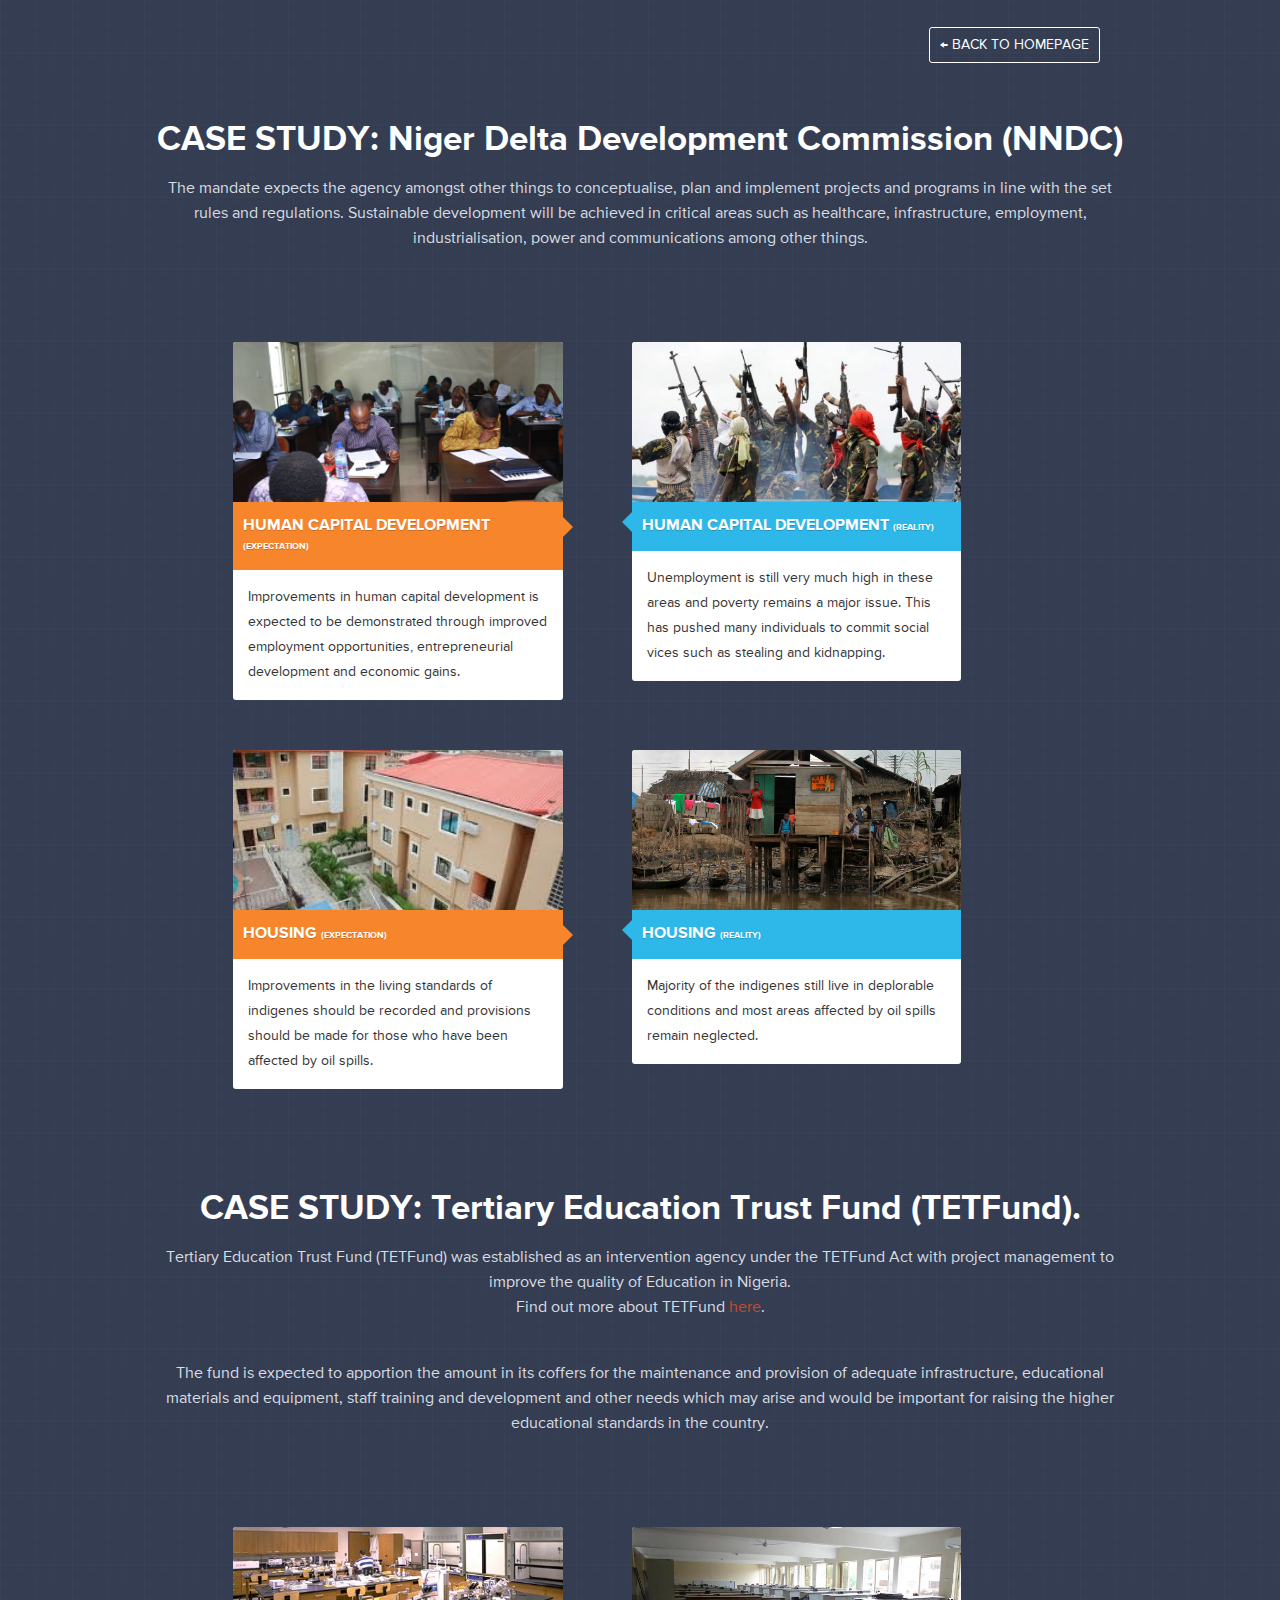
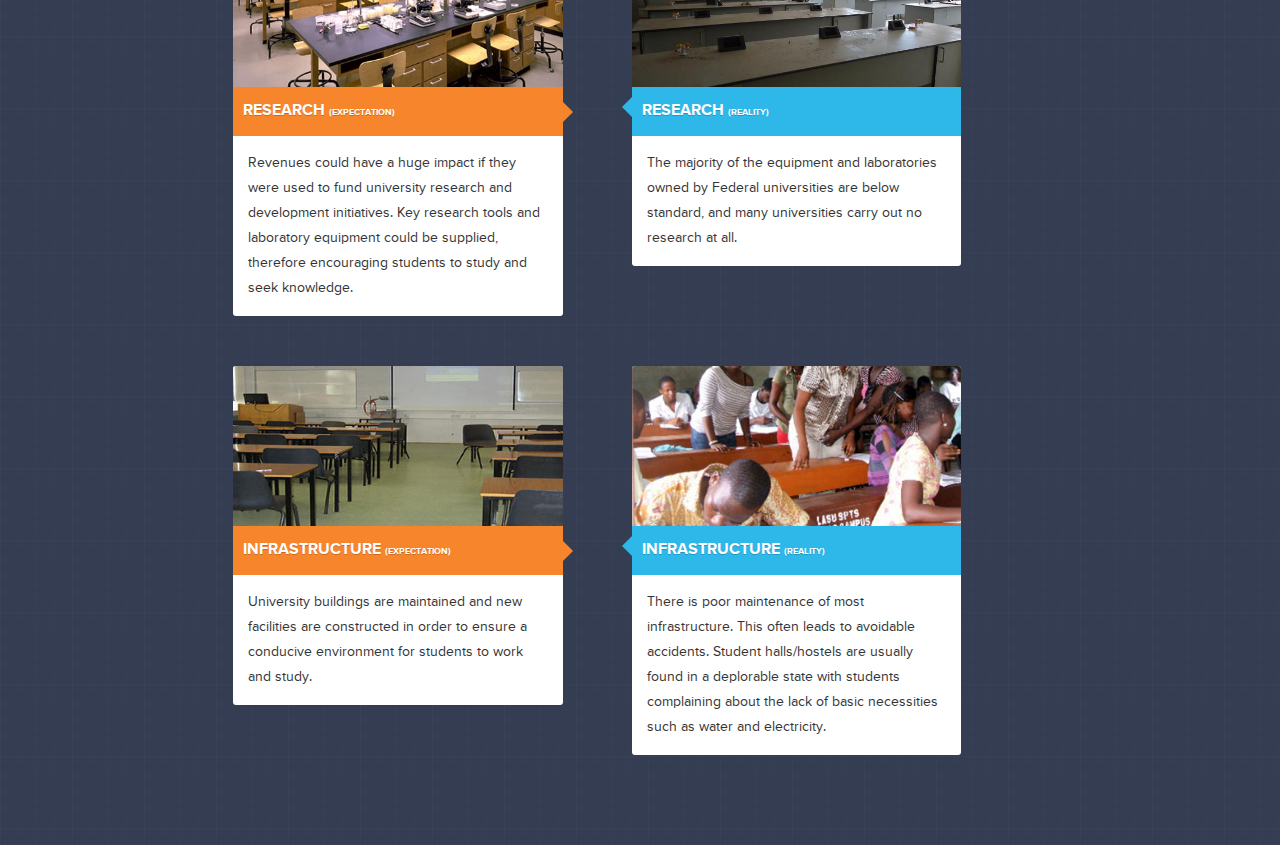
<file: case-study.html>
<!doctype html>
<html>
  <head>
    <meta charset="utf-8">
    <meta name="description" content="">
    <meta name="viewport" content="width=device-width, initial-scale=1">
    <title>Funnel</title>
    <link rel="stylesheet" href="css/gumby.min.css">
    <link rel="stylesheet" href="css/home.css">
    <link rel="stylesheet" href="css/style.css">
  </head>
  <body>
  	<div class="page-wrap">

      <section class="case-study">
          <div class="container">
		  <div class="row">
              <div class="seven columns pull_right">
                  <nav class="main-nav">
                      <ul>
                        <li><a href="/" style="color: white; padding: 10px; border: 1px solid white;border-radius: 3px;">← Back to homepage</a></li>
                      </ul>
                  </nav>
              </div>
            </div>
            <div class="section-head">
              <div class="row">
                <h2>CASE STUDY: Niger Delta Development Commission (NNDC)</h2>
                <p>The mandate expects the agency amongst other things to conceptualise, plan and implement projects and programs in line with the set rules and regulations. Sustainable development will be achieved in critical areas such as healthcare, infrastructure, employment, industrialisation, power and communications among other things.</p>
              </div>
            </div>
            <div class="row">

                <div class="pair ten columns centered">
                    <div class="five columns  vision">
                        <div class="case-box">
                          <div class="image">
                            <img src="img/nddc-hcdev.jpg" />
                          </div>
                          <div class="title">
                              <h3>Human Capital Development <small style="color: white">(EXPECTATION)</small></h3>
                              <div class="arrow arrow-right"></div>
                          </div>
                          <p>Improvements in human capital development is expected to be demonstrated through improved employment opportunities, entrepreneurial development and economic gains.</p>
                        </div>
                    </div>
                    <div class="one columns middle">

                    </div>
                    <div class="five columns reality">
                        <div class="case-box">
                          <div class="image">
                            <img src="img/nddc-hcdev-r.jpg" />
                          </div>
                          <div class="title">
                              <h3>Human Capital Development <small style="color: white">(REALITY)</small></h3>
                              <div class="arrow arrow-left"></div>
                          </div>
                          <p>Unemployment is still very much high in these areas and poverty remains a major issue. This has pushed many individuals to commit social vices such as stealing and kidnapping.</p>
                        </div>
                    </div>
                </div>

                <div class="pair ten columns centered">
                    <div class="five columns  vision">
                        <div class="case-box">
                          <div class="image">
                            <img src="img/nddc-housing.jpg" />
                          </div>
                          <div class="title">
                              <h3>Housing <small style="color: white">(EXPECTATION)</small></h3>
                              <div class="arrow arrow-right"></div>
                          </div>
                          <p>Improvements in the living standards of indigenes should be recorded and provisions should be made for those who have been affected by oil spills.</p>
                        </div>
                    </div>
                    <div class="one columns middle">

                    </div>
                    <div class="five columns reality">
                        <div class="case-box">
                          <div class="image">
                            <img src="img/nddc-housing-r.jpg" />
                          </div>
                          <div class="title">
                              <h3>Housing <small style="color: white">(REALITY)</small></h3>
                              <div class="arrow arrow-left"></div>
                          </div>
                          <p>Majority of the indigenes still live in deplorable conditions and most areas affected by oil spills remain neglected.</p>
                        </div>
                    </div>
                </div>
            </div>
            <div class="row">
                <div class="section-head">
                  <div class="row">
                    <h2>CASE STUDY: Tertiary Education Trust Fund (TETFund).</h2>
                    <p>Tertiary Education Trust Fund (TETFund) was established as an intervention agency under the TETFund Act with project management to improve the quality of Education in Nigeria.<br>Find out more about TETFund <a href="http://www.tetfund.gov.ng/" target="_blank">here</a>.</p><br>
                    <p>The fund is expected to apportion the amount in its coffers for the maintenance and provision of adequate infrastructure, educational materials and equipment, staff training and development and other needs which may arise and would be important for raising the higher educational standards in the country.</p>
                  </div>
                </div>
                <div class="pair ten columns centered">
                    <div class="five columns  vision">
                        <div class="case-box">
                          <div class="image">
                            <img src="img/tetF-research.jpg" />
                          </div>
                          <div class="title">
                              <h3> Research <small style="color: white">(EXPECTATION)</small> </h3>
                              <div class="arrow arrow-right"></div>
                          </div>
                          <p>Revenues could have a huge impact if they were used to fund university research and development initiatives. Key research tools and laboratory equipment could be supplied, therefore encouraging students to study and seek knowledge.</p>
                        </div>
                    </div>
                    <div class="one columns middle">

                    </div>
                    <div class="five columns reality">
                        <div class="case-box">
                          <div class="image">
                            <img src="img/tetF-research-r.jpg" />
                          </div>
                          <div class="title">
                              <h3> Research <small style="color: white">(REALITY)</small> </h3>
                              <div class="arrow arrow-left"></div>
                          </div>
                          <p>The majority of the equipment and laboratories owned by Federal universities are below standard, and many universities carry out no research at all.</p>
                        </div>
                    </div>
                </div>
                <div class="pair ten columns centered">
                    <div class="five columns  vision">
                        <div class="case-box">
                          <div class="image">
                            <img src="img/tetF-inrastructure.jpg" />
                          </div>
                          <div class="title">
                              <h3> Infrastructure <small style="color: white">(EXPECTATION)</small> </h3>
                              <div class="arrow arrow-right"></div>
                          </div>
                          <p>University buildings are maintained and new facilities are constructed in order to ensure a conducive environment for students to work and study.</p>
                        </div>
                    </div>
                    <div class="one columns middle">

                    </div>
                    <div class="five columns reality">
                        <div class="case-box">
                          <div class="image">
                            <img src="img/tetF-inrastructure-r.jpg" />
                          </div>
                          <div class="title">
                              <h3> Infrastructure <small style="color: white">(REALITY)</small> </h3>
                              <div class="arrow arrow-left"></div>
                          </div>
                          <p>There is poor maintenance of most infrastructure. This often leads to avoidable accidents. Student halls/hostels are usually found in a deplorable state with students complaining about the lack of basic necessities such as water and electricity.</p>
                        </div>
                    </div>
                </div>

            </div>
          </div>
      </section>

  	</div>
        <script src="js/libs/jquery-1.8.3.min.js"></script>
        <script src="js/libs/modernizr-2.6.2.min.js"></script>
        <script src="js/imgliquid-min.js"></script>
        <script src="js/libs/gumby.min.js"></script>
        <script src="js/libs/gumby.init.js"></script>
        <script src="js/main.js"></script>
  </body>
</html>
</file>
<file: css/home.css>
.skiplink{
	background: none;
}
.home{
	background: url(../img/home-bg.png) bottom center no-repeat;
	background-size: 60%;
}
.home .twelve.columns.alpha{
	padding-top:20px;
	margin-bottom: 20px;
}
.main-nav{
	text-align: right;
}
.main-nav li{
	display: inline-block;
	margin-right: 30px;
	line-height: 50px;
	text-transform: uppercase;
	font-weight: 500;
}
.main-nav li a{
	color: rgba(68,68,68,.8);
}
.home-blurb{
	margin-top: 20px;
	text-align: center;
}
.home-blurb h1{
	font-size: 50px;
	display: block;
}
.home-blurb p{
	margin-top: 10px;
	font-size: 25px;
}
.home-button {
	margin-top: 40px;
}
.home-blurb .home-button a{
	background: #eb3e38;
}
.home-button a{
	display: block;
	font-size: 20px;
	color: #fff;
	padding: 15px 20px;
	text-align: :center;
	-webkit-transition: all 0.3s ease-in 0s;
	-moz-transition: all 0.3s ease-in 0s;
	transition: all 0.3s ease-in 0s;
	-webkit-appearance: none;
	-moz-appearance: none;
	border-radius:3px;
}
.home-button .home-button a:hover{
	background: #b22c28;
}

.follow-money{
	z-index: 0;
}
.case-study{
	background: url(../img/case-study.jpg) repeat;
	z-index: 99;
	margin-top: -20px !important;
	padding: 40px 0;

}

.case-study .seven.columns .image{
	height: 400px;
	border: 3px solid rgba(255,255,255,1);
}
.case-content{
	margin-top: 50px;
	color: #ffffff;
}
.case-content h2{
	margin-bottom: 20px;
	color: #ffffff;
}

.case-content a{
	margin-top: 20px;
	display: block;
	padding: 10px 20px;
	text-align: center;
	background: #2ebae8;
	display: block;
	text-transform: uppercase;
	color: #ffffff;
}

.case-content p{
	color: #ffffff;
}

.pair .middle{
	margin: 0 !important;
}
.case-box{
	background: #ffffff;
	margin-bottom: 50px;
	border-radius: 3px;
}
.case-box .image{
	width: 100%;
	height: 160px;
	margin: 0;
	border-radius: 3px 3px 0 0;
}
.case-box .title{
	margin: 0;
	padding: 15px 10px;
	position: relative;
}
.case-box .title h3{
	font-size: 16px;
	text-transform: uppercase;
	font-weight: 600;
	color: #ffffff;
	text-shadow: 0px 1px 0 rgba(0,0,0,0.2);
}

.case-box p{
	padding: 15px;
	font-size: 14px;
}

.vision .case-box .title{
 background: #F7852B;
}
.reality .case-box .title{
 background: #2DB8E9;
}
.arrow{
	position: absolute;
}
.arrow-right {
	width: 0;
	height: 0;
	border-top: 15px solid transparent;
	border-bottom: 15px solid transparent;

	border-left: 15px solid #f7852b;
	right: -10px;
	top:10px;
}
.arrow-left {
	width: 0;
	height: 0;
	left: -10px;
	top:10px;
	border-top: 10px solid transparent;
	border-bottom: 10px solid transparent;

	border-right:10px solid #2db8e9;
}
</file>
<file: css/gumby.min.css>
@charset "UTF-8";html,body,div,span,applet,object,iframe,h1,h2,h3,h4,h5,h6,p,blockquote,pre,a,abbr,acronym,address,big,cite,code,del,dfn,em,img,ins,kbd,q,s,samp,small,strike,strong,sub,sup,tt,var,b,u,i,center,dl,dt,dd,ol,ul,li,fieldset,form,label,legend,table,caption,tbody,tfoot,thead,tr,th,td,article,aside,canvas,details,embed,figure,figcaption,footer,header,hgroup,menu,nav,output,ruby,section,summary,time,mark,audio,video{margin:0;padding:0;border:0;font:inherit;font-size:100%;vertical-align:baseline}html{line-height:1}ol,ul{list-style:none}table{border-collapse:collapse;border-spacing:0}caption,th,td{text-align:left;font-weight:normal;vertical-align:middle}q,blockquote{quotes:none}q:before,q:after,blockquote:before,blockquote:after{content:"";content:none}a img{border:0}article,aside,details,figcaption,figure,footer,header,hgroup,menu,nav,section,summary{display:block}* html{font-size:87.5%}html{font-size:14px;line-height:1.85714em}html *{-webkit-box-sizing:border-box;-moz-box-sizing:border-box;box-sizing:border-box}body{background:white;font-family:"Helvetica Neue", Helvetica, Arial, sans-serif;font-weight:400;color:#555;position:relative;-webkit-font-smoothing:antialiased}@media only screen and (max-width:767px){body{-webkit-text-size-adjust:none;-ms-text-size-adjust:none;width:100%;min-width:0}}.ie9{font-family:"Helvetica Neue", Helvetica, Arial, sans-serif}.ie9 *{font-family:"Helvetica Neue", Helvetica, Arial, sans-serif}.hide{display:none}.hide.active,.show{display:block}.fixed{position:fixed}@media only screen and (max-width:768px){.fixed{position:relative!important}}h1,h2,h3,h4,h5,h6{font-family:"Helvetica Neue", Helvetica, Arial, sans-serif;font-weight:Normal;color:#444;text-rendering:optimizeLegibility;padding-top:.312em;line-height:1.32043em;padding-bottom:.312em}h1 a,h2 a,h3 a,h4 a,h5 a,h6 a{color:#d04526}@media only screen and (max-width:767px){h1,h2,h3,h4,h5,h6{word-wrap:break-word}}h1{font-size:59px;font-size:3.6875rem}h1.xlarge{font-size:96px;font-size:6rem}h1.xxlarge{font-size:126px;font-size:7.875rem}h1.absurd{font-size:155px;font-size:9.6875rem}h2{font-size:37px;font-size:2.3125rem}h3{font-size:30px;font-size:1.875rem}h4{font-size:23px;font-size:1.4375rem}h5{font-size:18px;font-size:1.125rem}h6{font-size:14px;font-size:.875rem}@media only screen and (max-width:767px){h1{font-size:37px;font-size:2.3125rem}h2{font-size:36px;font-size:2.25rem}}.subhead{color:#777;font-weight:normal;margin-bottom:20px}p{font-family:"Helvetica Neue", Helvetica, Arial, sans-serif;font-weight:400;font-size:14px;font-size:.875rem;margin-bottom:13px;line-height:1.85714em}p.lead{font-size:17.5px;font-size:1.09375rem;margin-bottom:18px}@media only screen and (max-width:768px){p{font-size:15.4px;font-size:.9625rem;line-height:1.85714em}}a{color:#d04526;text-decoration:none;outline:0;line-height:inherit}a:hover{color:#c03d20}ul,ol{margin-bottom:.312em}ul{list-style:none outside}ol{list-style:decimal;margin-left:30px}ul.square,ul.circle,ul.disc{margin-left:25px}ul.square{list-style:square outside}ul.circle{list-style:circle outside}ul.disc{list-style:disc outside}ul ul{margin:4px 0 5px 25px}ol ol{margin:4px 0 5px 30px}li{padding-bottom:.312em}ul.large li{line-height:21px}dl dt{font-weight:bold;font-size:14px;font-size:.875rem}@media only screen and (max-width:768px){ul,ol,dl,p{text-align:left}}em{font-style:italic;line-height:inherit}strong{font-weight:700;line-height:inherit}small{font-size:56.4%;line-height:inherit}h1 small,h2 small,h3 small,h4 small,h5 small{color:#777}blockquote{line-height:20px;color:#777;margin:0 0 18px;padding:9px 20px 0 19px;border-left:5px solid #ccc}blockquote p{line-height:20px;color:#777}blockquote cite{display:block;font-size:12px;font-size:1.2rem;color:#555}blockquote cite:before{content:"\2014 \0020"}blockquote cite a{color:#555}blockquote cite a:visited{color:#555}hr{border:1px solid #ccc;clear:both;margin:16px 0 18px;height:0}abbr,acronym{text-transform:uppercase;font-size:90%;color:#222;border-bottom:1px solid #ccc;cursor:help}abbr{text-transform:none}@media print{*{background:transparent!important;color:black!important;text-shadow:none!important;filter:none!important;-ms-filter:none!important}p a{color:#555!important;text-decoration:underline}p a:visited{color:#555!important;text-decoration:underline}p a[href]:after{content:" (" attr(href) ")"}abbr[title]:after{content:" (" attr(title) ")"}.ir a:after{content:""}a[href^="javascript:"]:after,a[href^="#"]:after{content:""}pre,blockquote{border:1px solid #999;page-break-inside:avoid}thead{display:table-header-group}tr,img{page-break-inside:avoid}@page{margin:.5cm}p,h2,h3{orphans:3;widows:3}h2,h3{page-break-after:avoid}}.row{width:100%;max-width:980px;min-width:320px;margin:0 auto}@media only screen and (max-width:1000px){.row{padding:0 20px}}.row .row{min-width:0}@media only screen and (max-width:1000px){.row .row{padding:0}}.column,.columns{margin-left:2.04082%;float:left;min-height:1px;position:relative;-webkit-box-sizing:border-box;-moz-box-sizing:border-box;box-sizing:border-box}.column:first-child,.columns:first-child,.alpha{margin-left:0}.column.omega,.columns.omega{float:right}.row .one.column,.row .one.columns,.sixteen.colgrid .row .one.columns{width:6.46259%}.row .two.columns{width:14.96599%}.row .three.columns{width:23.46939%}.row .four.columns{width:31.97279%}.row .five.columns{width:40.47619%}.row .six.columns{width:48.97959%}.row .seven.columns{width:57.48299%}.row .eight.columns{width:65.98639%}.row .nine.columns{width:74.4898%}.row .ten.columns{width:82.9932%}.row .eleven.columns{width:91.4966%}.row .twelve.columns{width:100%}.row .push_one{margin-left:10.54422%}.row .push_one:first-child{margin-left:8.5034%}.row .push_two{margin-left:19.04762%}.row .push_two:first-child{margin-left:17.0068%}.row .push_three{margin-left:27.55102%}.row .push_three:first-child{margin-left:25.5102%}.row .push_four{margin-left:36.05442%}.row .push_four:first-child{margin-left:34.01361%}.row .push_five{margin-left:44.55782%}.row .push_five:first-child{margin-left:42.51701%}.row .push_six{margin-left:53.06122%}.row .push_six:first-child{margin-left:51.02041%}.row .push_seven{margin-left:61.56463%}.row .push_seven:first-child{margin-left:59.52381%}.row .push_eight{margin-left:70.06803%}.row .push_eight:first-child{margin-left:68.02721%}.row .push_nine{margin-left:78.57143%}.row .push_nine:first-child{margin-left:76.53061%}.row .push_ten{margin-left:87.07483%}.row .push_ten:first-child{margin-left:85.03401%}.row .push_eleven{margin-left:95.57823%}.row .push_eleven:first-child{margin-left:93.53741%}.row .one.centered{margin-left:46.76871%}.row .two.centered{margin-left:42.51701%}.row .three.centered{margin-left:38.26531%}.row .four.centered{margin-left:34.01361%}.row .five.centered{margin-left:29.7619%}.row .six.centered{margin-left:25.5102%}.row .seven.centered{margin-left:21.2585%}.row .eight.centered{margin-left:17.0068%}.row .nine.centered{margin-left:12.7551%}.row .ten.centered{margin-left:8.5034%}.row .eleven.centered{margin-left:4.2517%}.sixteen.colgrid .row .one.column,.sixteen.colgrid .row .one.columns{width:4.33673%}.sixteen.colgrid .row .two.columns{width:10.71429%}.sixteen.colgrid .row .three.columns{width:17.09184%}.sixteen.colgrid .row .four.columns{width:23.46939%}.sixteen.colgrid .row .five.columns{width:29.84694%}.sixteen.colgrid .row .six.columns{width:36.22449%}.sixteen.colgrid .row .seven.columns{width:42.60204%}.sixteen.colgrid .row .eight.columns{width:48.97959%}.sixteen.colgrid .row .nine.columns{width:55.35714%}.sixteen.colgrid .row .ten.columns{width:61.73469%}.sixteen.colgrid .row .eleven.columns{width:68.11224%}.sixteen.colgrid .row .twelve.columns{width:74.4898%}.sixteen.colgrid .row .thirteen.columns{width:80.86735%}.sixteen.colgrid .row .fourteen.columns{width:87.2449%}.sixteen.colgrid .row .fifteen.columns{width:93.62245%}.sixteen.colgrid .row .sixteen.columns{width:100%}.sixteen.colgrid .row .push_one{margin-left:8.41837%}.sixteen.colgrid .row .push_one:first-child{margin-left:6.37755%}.sixteen.colgrid .row .push_two{margin-left:14.79592%}.sixteen.colgrid .row .push_two:first-child{margin-left:12.7551%}.sixteen.colgrid .row .push_three{margin-left:21.17347%}.sixteen.colgrid .row .push_three:first-child{margin-left:19.13265%}.sixteen.colgrid .row .push_four{margin-left:27.55102%}.sixteen.colgrid .row .push_four:first-child{margin-left:25.5102%}.sixteen.colgrid .row .push_five{margin-left:33.92857%}.sixteen.colgrid .row .push_five:first-child{margin-left:31.88776%}.sixteen.colgrid .row .push_six{margin-left:40.30612%}.sixteen.colgrid .row .push_six:first-child{margin-left:38.26531%}.sixteen.colgrid .row .push_seven{margin-left:46.68367%}.sixteen.colgrid .row .push_seven:first-child{margin-left:44.64286%}.sixteen.colgrid .row .push_eight{margin-left:53.06122%}.sixteen.colgrid .row .push_eight:first-child{margin-left:51.02041%}.sixteen.colgrid .row .push_nine{margin-left:59.43878%}.sixteen.colgrid .row .push_nine:first-child{margin-left:57.39796%}.sixteen.colgrid .row .push_ten{margin-left:65.81633%}.sixteen.colgrid .row .push_ten:first-child{margin-left:63.77551%}.sixteen.colgrid .row .push_eleven{margin-left:72.19388%}.sixteen.colgrid .row .push_eleven:first-child{margin-left:70.15306%}.sixteen.colgrid .row .push_twelve{margin-left:78.57143%}.sixteen.colgrid .row .push_twelve:first-child{margin-left:76.53061%}.sixteen.colgrid .row .push_thirteen{margin-left:84.94898%}.sixteen.colgrid .row .push_thirteen:first-child{margin-left:82.90816%}.sixteen.colgrid .row .push_fourteen{margin-left:91.32653%}.sixteen.colgrid .row .push_fourteen:first-child{margin-left:89.28571%}.sixteen.colgrid .row .push_fifteen{margin-left:97.70408%}.sixteen.colgrid .row .push_fifteen:first-child{margin-left:95.66327%}.sixteen.colgrid .row .one.centered{margin-left:47.83163%}.sixteen.colgrid .row .two.centered{margin-left:44.64286%}.sixteen.colgrid .row .three.centered{margin-left:41.45408%}.sixteen.colgrid .row .four.centered{margin-left:38.26531%}.sixteen.colgrid .row .five.centered{margin-left:35.07653%}.sixteen.colgrid .row .six.centered{margin-left:31.88776%}.sixteen.colgrid .row .seven.centered{margin-left:28.69898%}.sixteen.colgrid .row .eight.centered{margin-left:25.5102%}.sixteen.colgrid .row .nine.centered{margin-left:22.32143%}.sixteen.colgrid .row .ten.centered{margin-left:19.13265%}.sixteen.colgrid .row .eleven.centered{margin-left:15.94388%}.sixteen.colgrid .row .twelve.centered{margin-left:12.7551%}.sixteen.colgrid .row .thirteen.centered{margin-left:9.56633%}.sixteen.colgrid .row .fourteen.centered{margin-left:6.37755%}.sixteen.colgrid .row .fifteen.centered{margin-left:3.18878%}.pull_right{float:right}.pull_left{float:left}img,object,embed{max-width:100%;height:auto}img{-ms-interpolation-mode:bicubic}#map_canvas img,.map_canvas img{max-width:none!important}.tiles{display:block;overflow:hidden}.tiles>li{display:block;height:auto;float:left;padding-bottom:0}.tiles.two_up{margin-left:-4%}.tiles.two_up>li{margin-left:4%;width:46%}.tiles.three_up,.tiles.four_up{margin-left:-2%}.tiles.three_up>li{margin-left:2%;width:31.3%}.tiles.four_up>li{margin-left:2%;width:23%}.tiles.five_up{margin-left:-1.5%}.tiles.five_up>li{margin-left:1.5%;width:18.5%}.clearfix{*zoom:1}.clearfix:before,.clearfix:after{content:"";display:table}.clearfix:after{clear:both}.row{*zoom:1}.row:before,.row:after{content:"";display:table}.row:after{clear:both}.valign{display:table;width:100%}.valign>div{display:table-cell;vertical-align:middle}.valign ​>article{display:table-cell;vertical-align:middle}@media only screen and (max-width:767px){body{-webkit-text-size-adjust:none;-ms-text-size-adjust:none;width:100%;min-width:0}.container{min-width:0;margin-left:0;margin-right:0}.row{width:100%;min-width:0;margin-left:0;margin-right:0}.row .row .column,.row .row .columns{padding:0}.row .centered{margin:0!important}.column,.columns{width:auto!important;float:none;margin-left:0;margin-right:0}.column:last-child,.columns:last-child{margin-right:0;float:none}[class*="column"]+[class*="column"]:last-child{float:none}[class*="column"]:before{display:table}[class*="column"]:after{display:table;clear:both}[class^="push_"],[class*="push_"]{margin-left:0!important}}.image{line-height:0;margin-bottom:20px}.image.circle{border-radius:50%!important;overflow:hidden;width:auto}.image.rounded{overflow:hidden;-webkit-border-radius:4px 4px;-moz-border-radius:4px 4px;-ms-border-radius:4px 4px;-o-border-radius:4px 4px;border-radius:4px 4px}.image.photo{border:5px solid white;box-shadow:0 0 1px #555}.image.photo.polaroid{padding-bottom:50px;background:#fff}.badge,.label{height:20px;display:inline-block;font-family:Helvetica,arial,verdana,sans-serif;font-weight:bold;line-height:20px;text-align:center;color:#fff}.badge a,.label a{color:#fff}.badge.primary,.label.primary{background:#3085d6}.badge.light,.label.light{background:#fff;color:#555;border:1px solid #f2f2f2}.badge.light a,.label.light a{color:#d04526}.badge.dark,.label.dark{background:#212121}.badge.secondary,.label.secondary{background:#42a35a}.badge.light,.label.light{background:#fff;color:#555;border:1px solid #f2f2f2}.badge.light a,.label.light a{color:#d04526}.badge.dark,.label.dark{background:#212121}.badge.default,.label.default{background:#f2f2f2;color:#555;border:1px solid #f2f2f2}.badge.default:hover,.label.default:hover{border:1px solid #e5e5e5}.badge.default a,.label.default a{color:#555}.badge.light,.label.light{background:#fff;color:#555;border:1px solid #f2f2f2}.badge.light a,.label.light a{color:#d04526}.badge.dark,.label.dark{background:#212121}.badge.info,.label.info{background:#4a4d50}.badge.light,.label.light{background:#fff;color:#555;border:1px solid #f2f2f2}.badge.light a,.label.light a{color:#d04526}.badge.dark,.label.dark{background:#212121}.badge.danger,.label.danger{background:#ca3838}.badge.light,.label.light{background:#fff;color:#555;border:1px solid #f2f2f2}.badge.light a,.label.light a{color:#d04526}.badge.dark,.label.dark{background:#212121}.badge.warning,.label.warning{background:#f6b83f;color:#644405}.badge.warning a,.label.warning a{color:#644405}.badge.light,.label.light{background:#fff;color:#555;border:1px solid #f2f2f2}.badge.light a,.label.light a{color:#d04526}.badge.dark,.label.dark{background:#212121}.badge.success,.label.success{background:#58c026}.badge.light,.label.light{background:#fff;color:#555;border:1px solid #f2f2f2}.badge.light a,.label.light a{color:#d04526}.badge.dark,.label.dark{background:#212121}.badge{padding:0 10px;font-size:14px;font-size:.875rem;-webkit-border-radius:10px;-moz-border-radius:10px;-ms-border-radius:10px;-o-border-radius:10px;border-radius:10px}.label{padding:0 10px;font-size:12px;font-size:.75rem;-webkit-border-radius:2px;-moz-border-radius:2px;-ms-border-radius:2px;-o-border-radius:2px;border-radius:2px}.alert{padding:0 10px;font-family:"Helvetica Neue", Helvetica, Arial, sans-serif;font-weight:600;list-style-type:none;word-wrap:break-word;margin-bottom:7px;font-size:14px;font-size:.875rem;-webkit-border-radius:4px;-moz-border-radius:4px;-ms-border-radius:4px;-o-border-radius:4px;border-radius:4px}.alert.primary{background:#85b7e7;border:1px solid #3085d6;color:#1a5186}.alert.secondary{background:#80cb92;border:1px solid #42a35a;color:#255a32}.alert.default{background:white;border:1px solid #f2f2f2;color:#bfbfbf;color:#555;border:1px solid #f2f2f2}.alert.info{background:#7b8085;border:1px solid #4a4d50;color:#191a1b;color:#f2f2f2}.alert.danger{background:#df8989;border:1px solid #ca3838;color:#7b2121}.alert.warning{background:#fbdca0;border:1px solid #f6b83f;color:#c68609;color:#644405}.alert.success{background:#91e26a;border:1px solid #58c026;color:#316b15}
</file>
<file: css/style.css>
@font-face{font-family:'FontAwesome';src:url('../font/fontawesome-webfont.eot?v=3.0.1');src:url('../font/fontawesome-webfont.eot?#iefix&v=3.0.1') format('embedded-opentype'),url('../font/fontawesome-webfont.woff?v=3.0.1') format('woff'),url('../font/fontawesome-webfont.ttf?v=3.0.1') format('truetype');font-weight:normal;font-style:normal}@font-face{font-family:'proxima-nova';src:url('../font/proximanova-webfont.eot');src:url('../font/proximanova-webfont.eot?#iefix') format('embedded-opentype'),url('../font/proximanova-webfont.woff') format('woff'),url('../font/proximanova-webfont.ttf') format('truetype');font-weight:normal;font-style:normal}@font-face{font-family:'proxima-nova';src:url('../font/proximanova-thin-webfont.eot');src:url('../font/proximanova-thin-webfont.eot?#iefix') format('embedded-opentype'),url('../font/proximanova-thin-webfont.woff') format('woff'),url('../font/proximanova-thin-webfont.ttf') format('truetype');font-weight:100;font-style:normal}@font-face{font-family:'proxima-nova';src:url('../font/proximanova-bold-webfont.eot');src:url('../font/proximanova-bold-webfont.eot?#iefix') format('embedded-opentype'),url('../font/proximanova-bold-webfont.woff') format('woff'),url('../font/proximanova-bold-webfont.ttf') format('truetype');font-weight:bold;font-style:normal}*,body{color:#333;margin:0;padding:0;font-family:"proxima-nova","Helvetica Neue","Helvetica",Arial,sans-serif;-webkit-font-smoothing:antialiased}h1,h2,h3,h4,h5,h6,p{font-family:"proxima-nova","Helvetica Neue","Helvetica",Arial,sans-serif;margin:0;padding:0;line-height:normal}ul,li{margin:0;padding:0}p{font-size:16px;font-weight:normal;line-height:25px}.section-head{padding:50px 0 90px;text-align:center}.section-head h2{font-size:2.5em;font-weight:bold;color:#fff}.section-head p{margin-top:15px;color:#d8dee3;font-size:16px}.follow-money{padding-bottom:50px;background:#eef0f3}.follow-money .section-head{background:#2f353e}.follow-money .data-stage{padding-bottom:40px;margin-top:-40px;background-color:#fff;-webkit-border-radius:3px;-moz-border-radius:3px;-ms-border-radius:3px;-o-border-radius:3px;border-radius:3px;box-shadow:0 0 8px 3px rgba(0,0,0,0.1)}.follow-money .data-tab{background-color:#f7f8fa;position:relative}.follow-money .data-tab:hover .carousel-nav a{opacity:1}.follow-money .data-tab .carousel-nav{position:absolute;background:transparent;width:100%;height:141px}.follow-money .data-tab .carousel-nav a{display:block;width:60px;height:60px;top:60px;font-size:2.3em;opacity:0;-webkit-transition:all .3s ease-out;-moz-transition:all .3s ease-out;-o-transition:all .3s ease-out;transition:all .3s ease-out}.follow-money .data-tab .carousel-nav a i{color:#2f353e}.follow-money .data-tab .carousel-nav .prev{position:absolute;left:-46px}.follow-money .data-tab .carousel-nav .next{position:absolute;right:-70px}.follow-money .data-tab li{background-color:white;background-image:url(../img/shaded-tab.png);background-position:-207px 9px;background-repeat:no-repeat;color:#2f353e;float:left;width:33.33333%;height:141px}.follow-money .data-tab li a{display:block;height:100%}.follow-money .data-tab li.active{background:white;border:1px solid #e7ecf7;border-bottom:0;border-left:0;border-top:0}.follow-money .data-tab li h3{display:block}.follow-money .data-tab li .tab-cap{height:9px;width:100%}.follow-money .data-tab li .tab-copy{padding:30px 10px 10px}.follow-money .data-tab li .tab-copy h3{font-family:proxima-nova,sans-serif;text-transform:uppercase;font-size:1.005em;letter-spacing:1px;font-weight:700;color:#70798f}.follow-money .data-tab li .tab-copy p{margin:5px 0 0;text-transform:none;font-weight:400;line-height:1.3em;font-size:15px;color:#7c859a}.follow-money .data-tab li .tab-copy .icon{float:left;-webkit-border-radius:50%;-moz-border-radius:50%;-ms-border-radius:50%;-o-border-radius:50%;border-radius:50%;width:60px;height:60px;line-height:60px;text-align:center;margin-right:13px}.follow-money .data-tab li .tab-copy .icon i{color:white}.follow-money .data-tab li.a .tab-cap{background:#f7852b}.follow-money .data-tab li.a .icon{background-color:#f7852b}.follow-money .data-tab li.b .tab-cap{background:#2db8e9}.follow-money .data-tab li.b .icon{background-color:#2db8e9}.follow-money .data-tab li.c .tab-cap{background:#a288d5}.follow-money .data-tab li.c .icon{background-color:#a288d5}.follow-money .data-tab li.d .tab-cap{background:#75ab05}.follow-money .data-tab li.d .icon{background-color:#75ab05}.follow-money .data-content canvas{float:left;margin-left:20px}.follow-money .data-content .socialShare{padding:0;margin:0;float:left;list-style-type:none}.follow-money .data-content .socialShare a{width:125px;height:46px;display:block;text-indent:-9999px;margin-right:7px}.follow-money .data-content .socialShare li{float:left;margin:0}.follow-money .data-content .socialShare li .shareFb{background:url('../img/shareFb@2x.png') no-repeat;background-size:121px 138px;width:130px}.follow-money .data-content .socialShare li .shareCount{background:url('../img/shareBubble@2x.png') no-repeat;background-size:75px 46px}.follow-money .data-content .socialShare li .shareTw{background:url('../img/shareTw@2x.png') no-repeat;background-size:121px 138px;width:130px}.follow-money .data-content h4{font-size:2em;line-height:1;font-weight:bold;margin:30px 0 20px}.follow-money .data-content p{margin-bottom:20px}.follow-money .data-content .data-charts{padding-top:30px}.follow-money .data-content .data-charts .key-label{color:#444;margin-bottom:10px;float:left;padding-top:3px}.follow-money .data-content .data-charts .controls{padding:0 40px}.follow-money .data-content .data-charts .pills{float:right}.follow-money .data-content .data-charts .pills li{float:left;background-color:#f8f8f8;background-image:-webkit-gradient(linear,left top,left bottom,from(#f8f8f8),to(#ececec));background-image:-webkit-linear-gradient(top,#f8f8f8,#ececec);background-image:-moz-linear-gradient(top,#f8f8f8,#ececec);background-image:-ms-linear-gradient(top,#f8f8f8,#ececec);background-image:-o-linear-gradient(top,#f8f8f8,#ececec);background-image:linear-gradient(top,#f8f8f8,#ececec);filter:progid:DXImageTransform.Microsoft.gradient(startColorStr='#f8f8f8',EndColorStr='#ececec');border:1px solid #c6c6c6;padding:0 20px;cursor:pointer}.follow-money .data-content .data-charts .pills li a{color:#70798f;font-weight:bold;text-transform:uppercase;font-size:12px}.follow-money .data-content .data-charts .pills .left-pill{border-radius:20px 0 0 20px;border-right:0}.follow-money .data-content .data-charts .pills .right-pill{border-radius:0 20px 20px 0;border-left:0}
</file>
